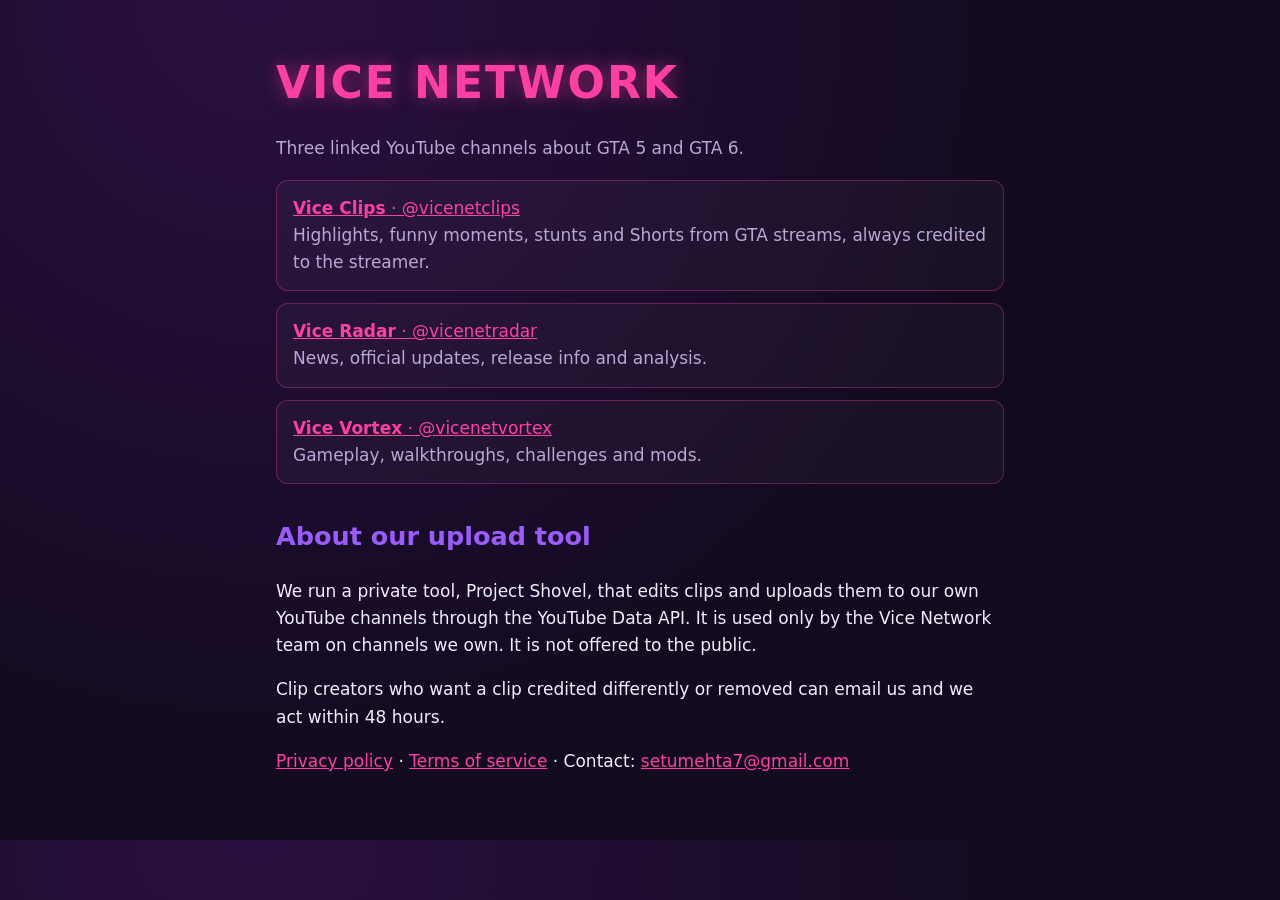
<file: index.html>
<!doctype html>
<html lang="en">
<head>
<meta charset="utf-8">
<meta name="viewport" content="width=device-width, initial-scale=1">
<title>Vice Network</title>
<meta name="description" content="Vice Network: three linked GTA 5 and GTA 6 YouTube channels for gameplay, news and highlights.">
<link rel="stylesheet" href="style.css">
</head>
<body>
<main>
  <h1>VICE NETWORK</h1>
  <p class="lead">Three linked YouTube channels about GTA 5 and GTA 6.</p>
  <ul class="channels">
    <li><a href="https://www.youtube.com/channel/UCjTLX6czVWgC_oAykexR3Gw"><b>Vice Clips</b> · @vicenetclips</a>
      <span>Highlights, funny moments, stunts and Shorts from GTA streams, always credited to the streamer.</span></li>
    <li><a href="https://www.youtube.com/channel/UCzox-1-BbAHJKxkd-oXjPog"><b>Vice Radar</b> · @vicenetradar</a>
      <span>News, official updates, release info and analysis.</span></li>
    <li><a href="https://www.youtube.com/channel/UCS-0qi42tkPGSav8EBM5V0Q"><b>Vice Vortex</b> · @vicenetvortex</a>
      <span>Gameplay, walkthroughs, challenges and mods.</span></li>
  </ul>
  <h2>About our upload tool</h2>
  <p>We run a private tool, Project Shovel, that edits clips and uploads them to our own YouTube channels through the
  YouTube Data API. It is used only by the Vice Network team on channels we own. It is not offered to the public.</p>
  <p>Clip creators who want a clip credited differently or removed can email us and we act within 48 hours.</p>
  <p><a href="privacy.html">Privacy policy</a> · <a href="terms.html">Terms of service</a> ·
  Contact: <a href="mailto:setumehta7@gmail.com">setumehta7@gmail.com</a></p>
</main>
</body>
</html>
</file>
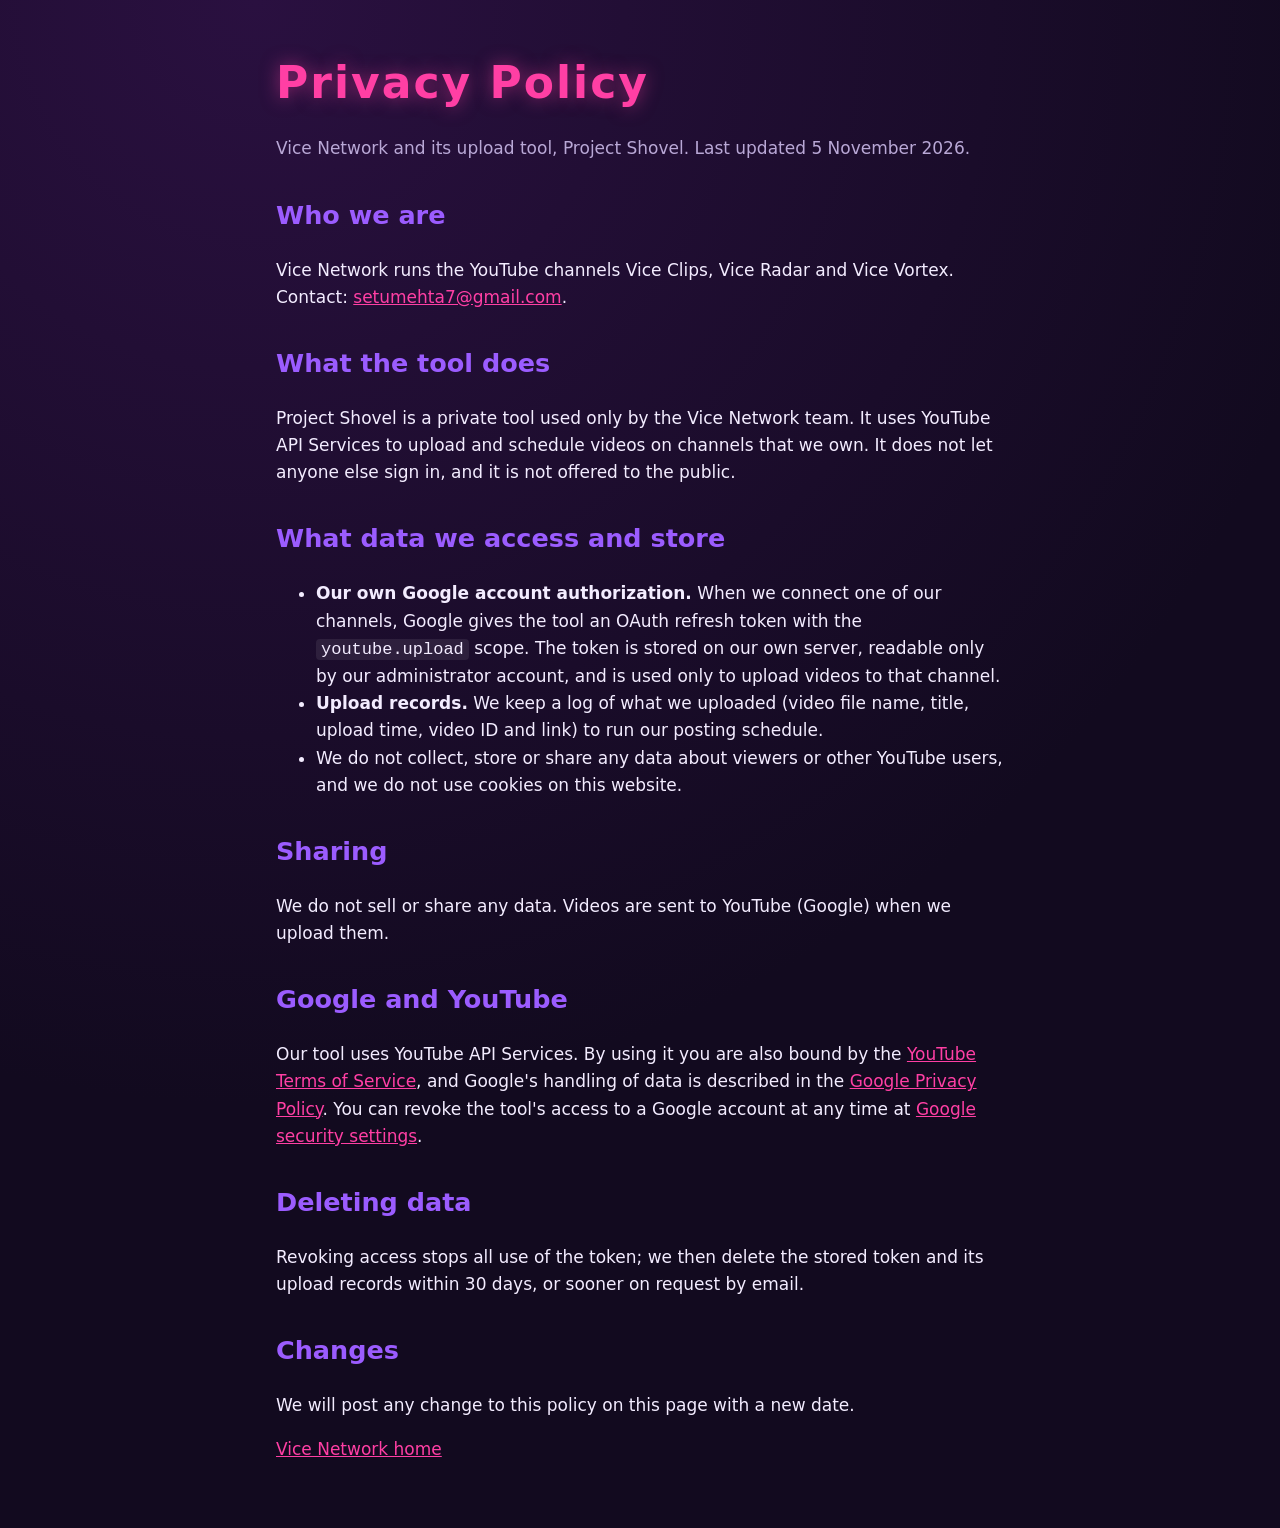
<file: privacy.html>
<!doctype html>
<html lang="en">
<head>
<meta charset="utf-8">
<meta name="viewport" content="width=device-width, initial-scale=1">
<title>Vice Network Privacy Policy</title>
<link rel="stylesheet" href="style.css">
</head>
<body>
<main>
  <h1>Privacy Policy</h1>
  <p class="sub">Vice Network and its upload tool, Project Shovel. Last updated 5 November 2026.</p>

  <h2>Who we are</h2>
  <p>Vice Network runs the YouTube channels Vice Clips, Vice Radar and Vice Vortex. Contact:
  <a href="mailto:setumehta7@gmail.com">setumehta7@gmail.com</a>.</p>

  <h2>What the tool does</h2>
  <p>Project Shovel is a private tool used only by the Vice Network team. It uses YouTube API Services to upload and
  schedule videos on channels that we own. It does not let anyone else sign in, and it is not offered to the public.</p>

  <h2>What data we access and store</h2>
  <ul>
    <li><b>Our own Google account authorization.</b> When we connect one of our channels, Google gives the tool an
    OAuth refresh token with the <code>youtube.upload</code> scope. The token is stored on our own server, readable
    only by our administrator account, and is used only to upload videos to that channel.</li>
    <li><b>Upload records.</b> We keep a log of what we uploaded (video file name, title, upload time, video ID and
    link) to run our posting schedule.</li>
    <li>We do not collect, store or share any data about viewers or other YouTube users, and we do not use cookies on
    this website.</li>
  </ul>

  <h2>Sharing</h2>
  <p>We do not sell or share any data. Videos are sent to YouTube (Google) when we upload them.</p>

  <h2>Google and YouTube</h2>
  <p>Our tool uses YouTube API Services. By using it you are also bound by the
  <a href="https://www.youtube.com/t/terms">YouTube Terms of Service</a>, and Google's handling of data is described in
  the <a href="https://policies.google.com/privacy">Google Privacy Policy</a>. You can revoke the tool's access to a
  Google account at any time at <a href="https://myaccount.google.com/permissions">Google security settings</a>.</p>

  <h2>Deleting data</h2>
  <p>Revoking access stops all use of the token; we then delete the stored token and its upload records within 30 days,
  or sooner on request by email.</p>

  <h2>Changes</h2>
  <p>We will post any change to this policy on this page with a new date.</p>
  <p><a href="index.html">Vice Network home</a></p>
</main>
</body>
</html>
</file>
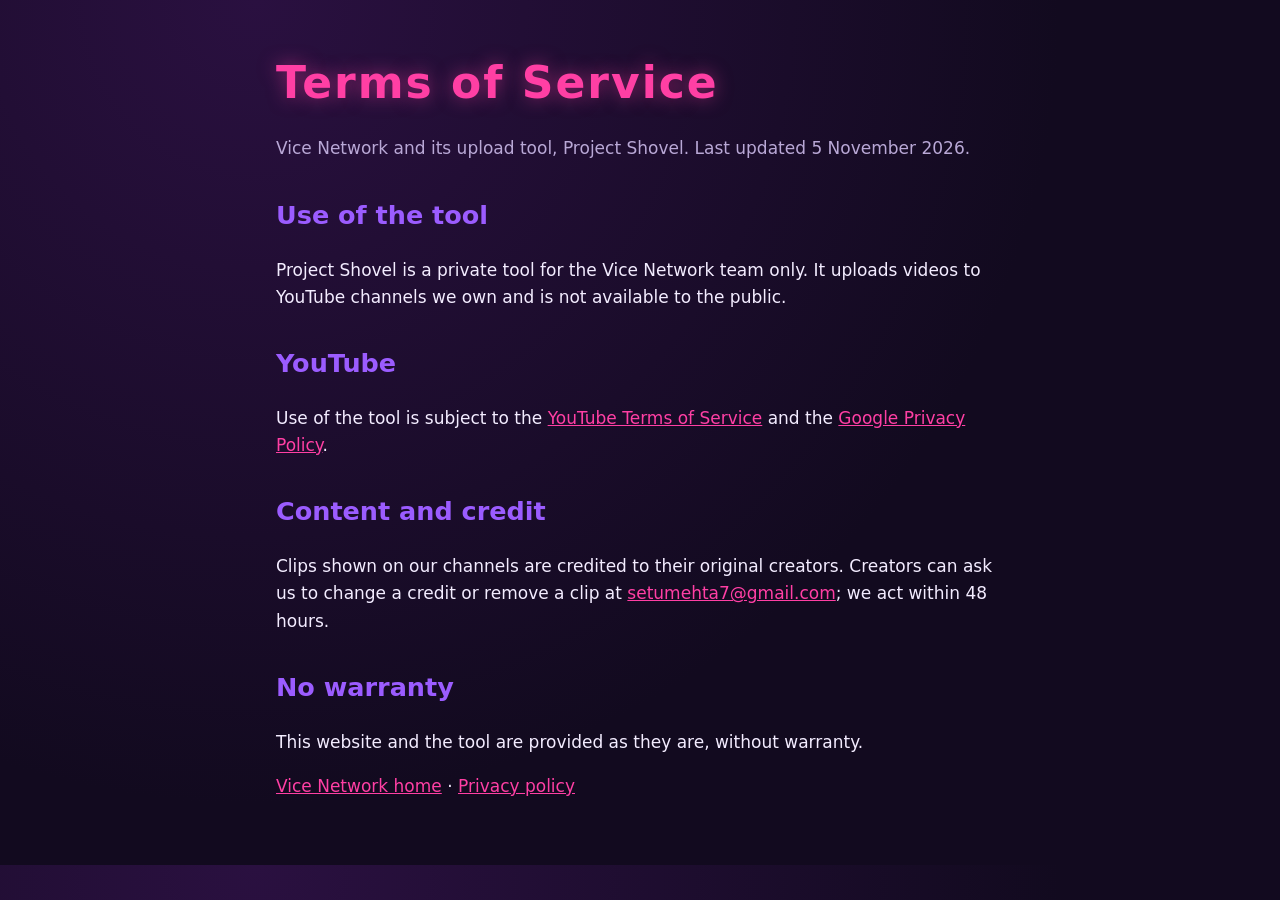
<file: terms.html>
<!doctype html>
<html lang="en">
<head>
<meta charset="utf-8">
<meta name="viewport" content="width=device-width, initial-scale=1">
<title>Vice Network Terms</title>
<link rel="stylesheet" href="style.css">
</head>
<body>
<main>
  <h1>Terms of Service</h1>
  <p class="sub">Vice Network and its upload tool, Project Shovel. Last updated 5 November 2026.</p>
  <h2>Use of the tool</h2>
  <p>Project Shovel is a private tool for the Vice Network team only. It uploads videos to YouTube channels we own and
  is not available to the public.</p>
  <h2>YouTube</h2>
  <p>Use of the tool is subject to the <a href="https://www.youtube.com/t/terms">YouTube Terms of Service</a> and the
  <a href="https://policies.google.com/privacy">Google Privacy Policy</a>.</p>
  <h2>Content and credit</h2>
  <p>Clips shown on our channels are credited to their original creators. Creators can ask us to change a credit or
  remove a clip at <a href="mailto:setumehta7@gmail.com">setumehta7@gmail.com</a>; we act within 48 hours.</p>
  <h2>No warranty</h2>
  <p>This website and the tool are provided as they are, without warranty.</p>
  <p><a href="index.html">Vice Network home</a> · <a href="privacy.html">Privacy policy</a></p>
</main>
</body>
</html>
</file>
<file: style.css>
:root { --bg: #120a1f; --fg: #f3ecff; --dim: #b9a8d6; --pink: #ff3fa4; --purple: #9b5cff; }
* { box-sizing: border-box; }
body { margin: 0; background: radial-gradient(circle at 20% 0%, #2a1040, var(--bg) 60%); color: var(--fg);
  font: 17px/1.6 system-ui, -apple-system, "Segoe UI", Roboto, sans-serif; }
main { max-width: 760px; margin: 0 auto; padding: 48px 16px; }
h1 { font-size: 44px; letter-spacing: 2px; margin: 0 0 8px; color: var(--pink); text-shadow: 0 0 18px #ff3fa480; }
h2 { color: var(--purple); margin-top: 32px; }
a { color: var(--pink); }
.lead, .sub { color: var(--dim); }
.channels { list-style: none; padding: 0; }
.channels li { border: 1px solid #ff3fa455; border-radius: 12px; padding: 14px 16px; margin: 12px 0; background: #ffffff08; }
.channels span { display: block; color: var(--dim); }
code { background: #ffffff14; padding: 1px 5px; border-radius: 4px; }
</file>
